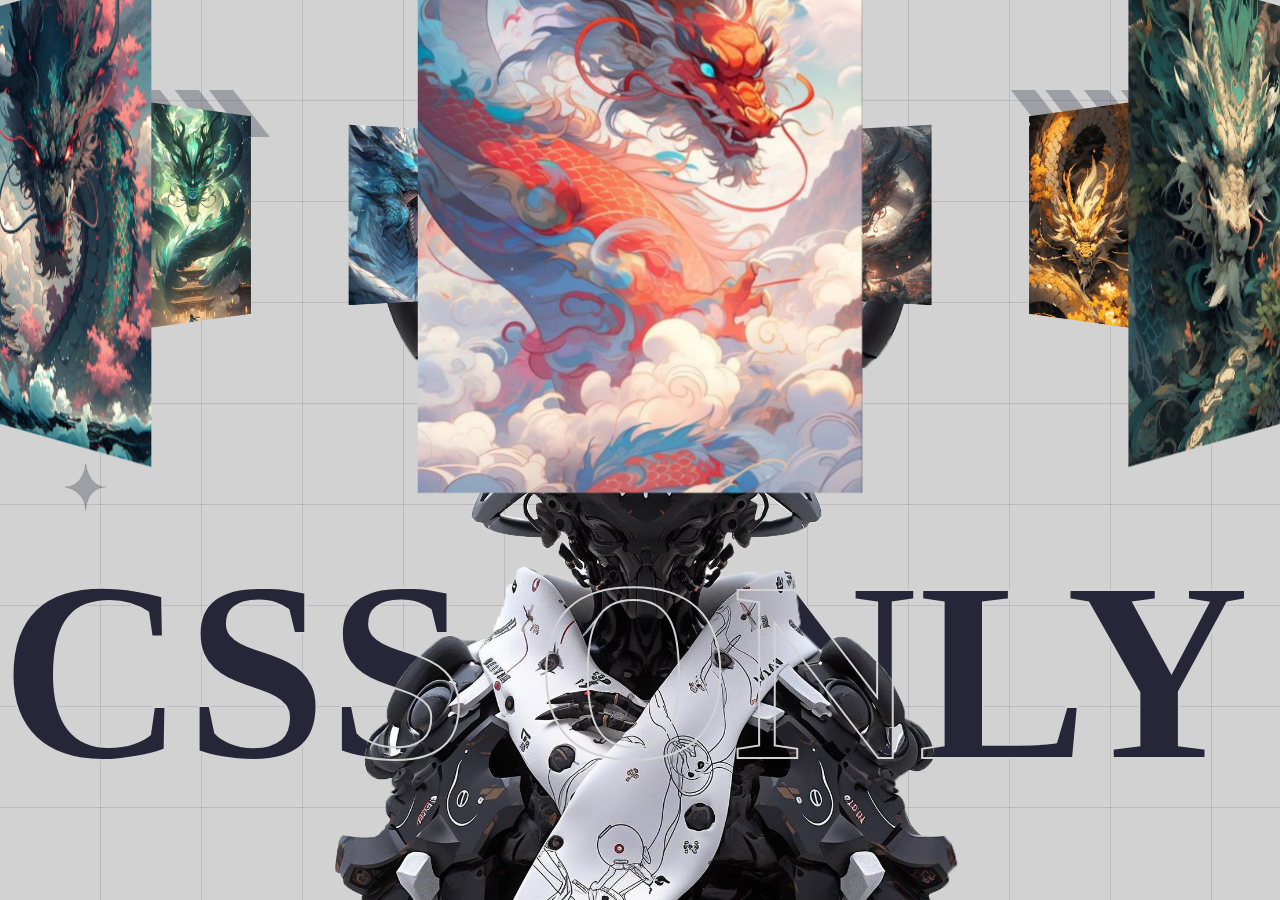
<file: index.html>
<!DOCTYPE html>
<html lang="en">
<head>
    <meta charset="UTF-8">
    <meta name="viewport" content="width=device-width, initial-scale=1.0">
    <title>Document</title>
    <link rel="stylesheet" href="style.css">
</head>
<body>
    <div class="banner">
        <div class="slider" style="--quantity: 10">
            <div class="item" style="--position: 1"><img src="img/dragon_1.jpg" alt=""></div>
            <div class="item" style="--position: 2"><img src="img/dragon_2.jpg" alt=""></div>
            <div class="item" style="--position: 3"><img src="img/dragon_3.jpg" alt=""></div>
            <div class="item" style="--position: 4"><img src="img/dragon_4.jpg" alt=""></div>
            <div class="item" style="--position: 5"><img src="img/dragon_5.jpg" alt=""></div>
            <div class="item" style="--position: 6"><img src="img/dragon_6.jpg" alt=""></div>
            <div class="item" style="--position: 7"><img src="img/dragon_7.jpg" alt=""></div>
            <div class="item" style="--position: 8"><img src="img/dragon_8.jpg" alt=""></div>
            <div class="item" style="--position: 9"><img src="img/dragon_9.jpg" alt=""></div>
            <div class="item" style="--position: 10"><img src="img/dragon_10.jpg" alt=""></div>
        </div>
        <div class="content">
            <h1 data-content="CSS ONLY">
                CSS ONLY
            </h1>
            <!-- <div class="author">
                <h2>LUN DEV</h2>
                <p><b>Web Design</b></p>
                <p>
                    Subscribe to the channel to watch
                </p>
            </div> -->
            <div class="model"></div>
        </div>
    </div>
</body>
</html>
</file>
<file: style.css>
@import url('https://fonts.cdnfonts.com/css/ica-rubrik-black');
@import url('https://fonts.cdnfonts.com/css/poppins');

*{
    margin: 0;
    padding: 0;
    box-sizing: border-box;
}
body{
    background-color: #D2D2D2;
    background-image:
    repeating-linear-gradient(
        to right, transparent 0 100px,
        #25283b22 100px 101px
    ),
    repeating-linear-gradient(
        to bottom, transparent 0 100px,
        #25283b22 100px 101px
    );
}

body::before{
    position: absolute;
    width: min(1400px, 90vw);
    top: 10%;
    left: 50%;
    height: 90%;
    transform: translateX(-50%);
    content: '';
    background-image: url(img/bg.png);
    background-size: 100%;
    background-repeat: no-repeat;
    background-position: top center;
    pointer-events: none;
}
.banner{
    width: 100%;
    height: 100vh;
    text-align: center;
    overflow: hidden;
    position: relative;
}
.banner .slider {
    position: absolute;
    width: 200px;
    height: 250px;
    top: 10%;
    left: calc(50% - 100px);
    transform-style: preserve-3d;
    transform: perspective(1000px);
    animation: autoRun 20s linear infinite;
    z-index: 2;
}
@keyframes autoRun{
    from{
        transform: perspective(1000px) rotateX(-16deg) rotateY(0deg);
    }to{
        transform: perspective(1000px) rotateX(-16deg) rotateY(360deg);
    }
}
.banner .slider .item{
    position: absolute;
    inset: 0 0 0 0;
    transform: 
        rotateY(calc((var(--position) - 1) * (360 / var(--quantity)) * 1deg))
        translateZ(550px);
}
.banner .slider .item img{
    width: 100%;
    height: 100%;
    object-fit: cover;
}
.banner .content{
    position: absolute;
    bottom: 0;
    left: 50%;
    transform: translateX(-50%);
    width: min(1400px, 100vw);
    height: max-content;
    padding-bottom: 100px;
    display: flex;
    flex-wrap: wrap;
    justify-content: space-between;
    align-items: center;
    z-index: 1;
}
.banner .content h1{
    font-family: 'ICA Rubrik';
    font-size: 16em;
    line-height: 1em;
    color: #252638;
    position: relative;
}
.banner .content h1::after{
    position: absolute;
    inset: 0 0 0 0;
    content: attr(data-content);
    z-index: 2;
    -webkit-text-stroke: 2px #d2d2d2;
    color: transparent;
}
/* .banner .content .author{
    font-family: Poppins;
    text-align: right;
    max-width: 200px;
} */
.banner .content h2{
    font-size: 3em;
}
.banner .content .model{
    background-image: url(img/model.png);
    width: 100%;
    height: 75vh;
    position: absolute;
    bottom: 0;
    left: 0;
    background-size: auto 130%;
    background-repeat: no-repeat;
    background-position: top center;
    z-index: 1;
}
</file>
<file: 3d.css>
@import url('https://fonts.cdnfonts.com/css/ica-rubrik-black');
@import url('https://fonts.cdnfonts.com/css/poppins');

*{
    margin: 0;
    padding: 0;
    box-sizing: border-box;
}
body{
    background-color: #D2D2D2;
    background-image:
    repeating-linear-gradient(
        to right, transparent 0 100px,
        #25283b22 100px 101px
    ),
    repeating-linear-gradient(
        to bottom, transparent 0 100px,
        #25283b22 100px 101px
    );
}

body::before{
    position: absolute;
    width: min(1400px, 90vw);
    top: 10%;
    left: 50%;
    height: 90%;
    transform: translateX(-50%);
    content: '';
    background-image: url(img/bg.png);
    background-size: 100%;
    background-repeat: no-repeat;
    background-position: top center;
    pointer-events: none;
}
.banner{
    width: 100%;
    height: 100vh;
    text-align: center;
    overflow: hidden;
    position: relative;
}
.banner .slider {
    position: absolute;
    width: 200px;
    height: 250px;
    top: 10%;
    left: calc(50% - 100px);
    transform-style: preserve-3d;
    transform: perspective(1000px);
    animation: autoRun 20s linear infinite;
    z-index: 2;
}
@keyframes autoRun{
    from{
        transform: perspective(1000px) rotateX(-16deg) rotateY(0deg);
    }to{
        transform: perspective(1000px) rotateX(-16deg) rotateY(360deg);
    }
}
.banner .slider .item{
    position: absolute;
    inset: 0 0 0 0;
    transform: 
        rotateY(calc((var(--position) - 1) * (360 / var(--quantity)) * 1deg))
        translateZ(550px);
}
.banner .slider .item img{
    width: 100%;
    height: 100%;
    object-fit: cover;
}
.banner .content{
    position: absolute;
    bottom: 0;
    left: 50%;
    transform: translateX(-50%);
    width: min(1400px, 100vw);
    height: max-content;
    padding-bottom: 100px;
    display: flex;
    flex-wrap: wrap;
    justify-content: space-between;
    align-items: center;
    z-index: 1;
}
.banner .content h1{
    font-family: 'ICA Rubrik';
    font-size: 16em;
    line-height: 1em;
    color: #252638;
    position: relative;
}
.banner .content h1::after{
    position: absolute;
    inset: 0 0 0 0;
    content: attr(data-content);
    z-index: 2;
    -webkit-text-stroke: 2px #d2d2d2;
    color: transparent;
}
/* .banner .content .author{
    font-family: Poppins;
    text-align: right;
    max-width: 200px;
} */
.banner .content h2{
    font-size: 3em;
}
.banner .content .model{
    background-image: url(img/model.png);
    width: 100%;
    height: 75vh;
    position: absolute;
    bottom: 0;
    left: 0;
    background-size: auto 130%;
    background-repeat: no-repeat;
    background-position: top center;
    z-index: 1;
}
</file>
